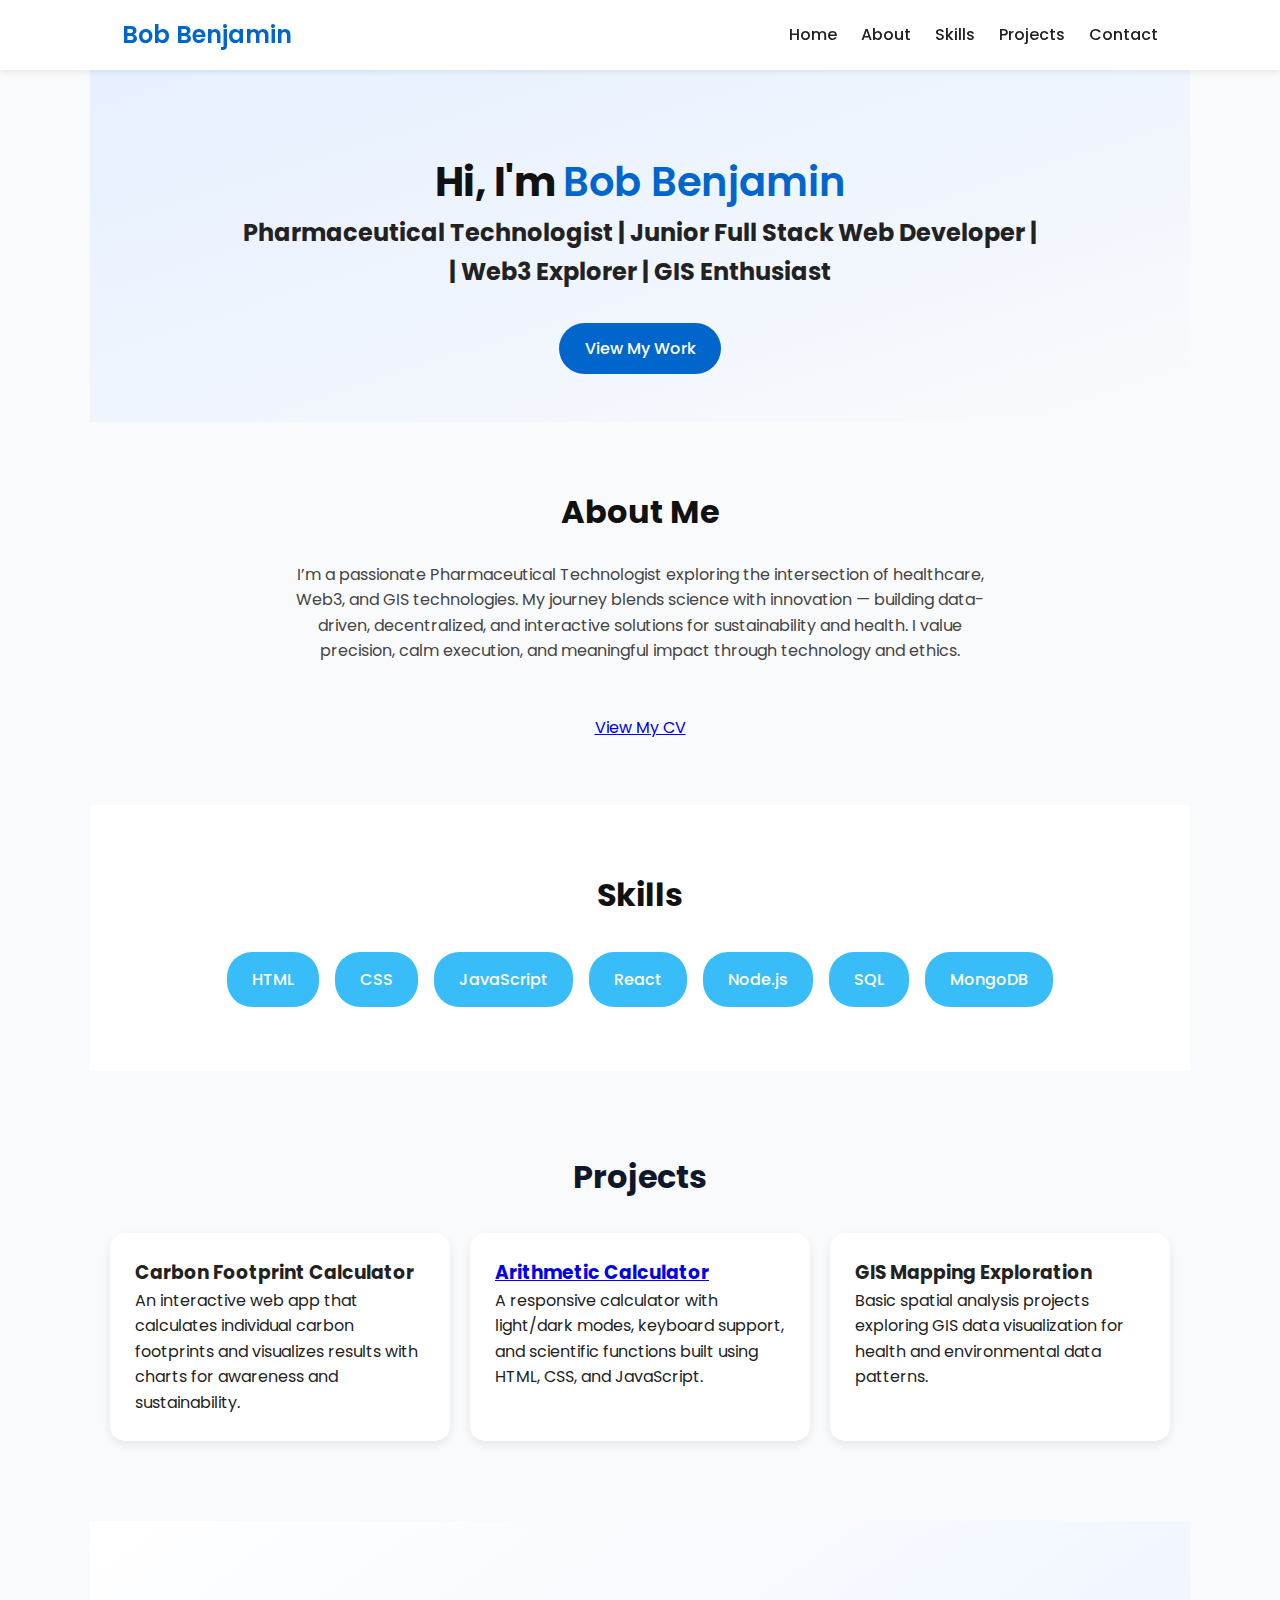
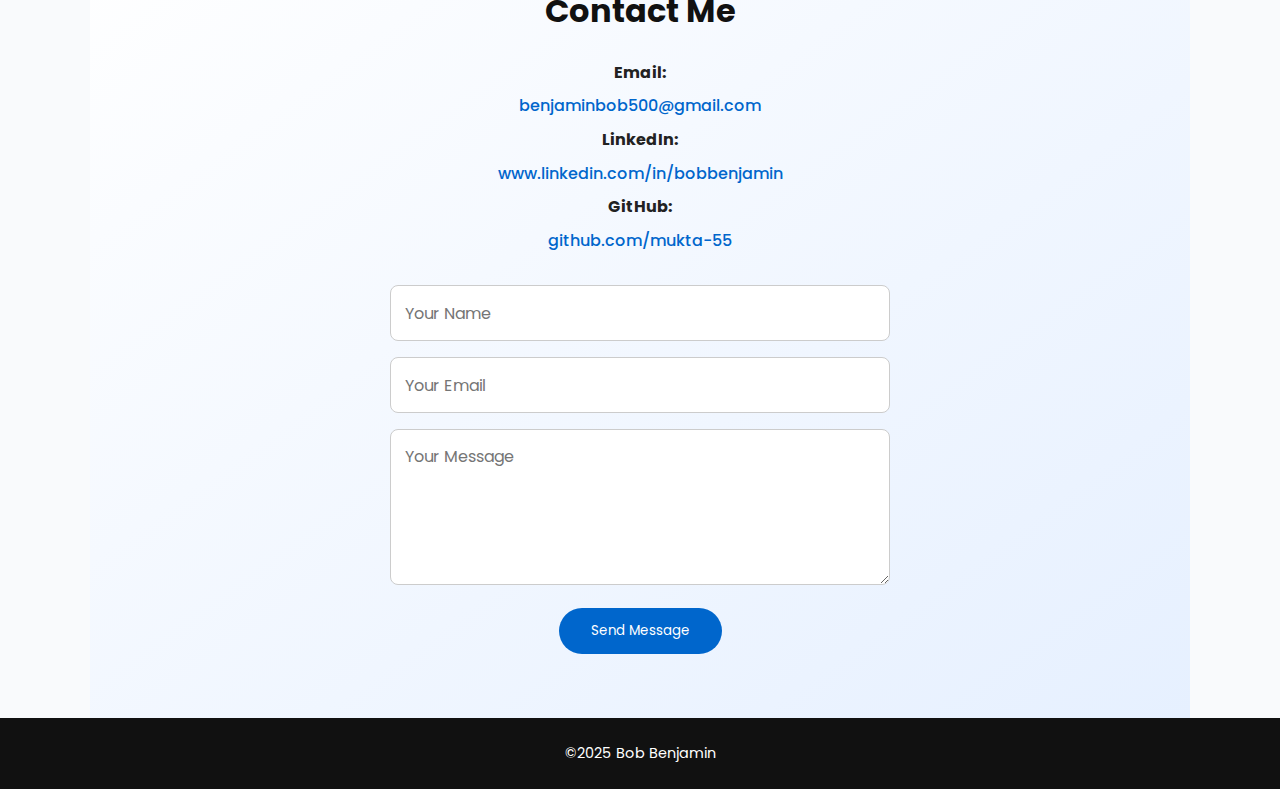
<file: index.html>
<!DOCTYPE html>
<html lang="en">
  <head>
    <meta charset="UTF-8" />
    <meta name="viewport" content="width=device-width, initial-scale=1.0" />
    <meta name="author" content="Bob Benjamin" />

    <title>Portfolio</title>
    <link rel="icon" type="image/png" href="Tag10.png" />
    <link rel="stylesheet" href="style.css" />
    <link
      href="https://fonts.googleapis.com/css2?family=Poppins:wght@300;400;600&display=swap"
      rel="stylesheet"
    />
  </head>

  <body>
    <!--  HEADER -->
    <header class="fade-in">
      <nav class="navbar">
        <div class="logo">Bob Benjamin</div>
        <ul class="nav-links">
          <li><a href="#home">Home</a></li>
          <li><a href="#about">About</a></li>
          <li><a href="#skills">Skills</a></li>
          <li><a href="#projects">Projects</a></li>
          <li><a href="#contact">Contact</a></li>
        </ul>
      </nav>
    </header>

    <!--  HERO SECTION  -->
    <section id="home" class="hero">
      <div class="hero-content slide-up">
        <h1>Hi, I'm <span>Bob Benjamin</span></h1>
        <h2>
          Pharmaceutical Technologist | Junior Full Stack Web Developer | <br />
          | Web3 Explorer | GIS Enthusiast
        </h2>
        <a href="#projects" class="btn">View My Work</a>
      </div>
    </section>

    <!--  ABOUT  -->
    <section id="about" class="about fade-in">
      <h2 class="section-title">About Me</h2>
      <p>
        I’m a passionate Pharmaceutical Technologist exploring the intersection
        of healthcare, Web3, and GIS technologies. My journey blends science
        with innovation — building data-driven, decentralized, and interactive
        solutions for sustainability and health. I value precision, calm
        execution, and meaningful impact through technology and ethics.
      </p>
      <br />
      <br />

      <div>
        <a href="#" class="btn">View My CV</a>
      </div>
    </section>

    <!--  SKILLS  -->
    <section id="skills" class="skills fade-in">
      <h2 class="section-title">Skills</h2>
      <div class="skills-container slide-up">
        <div class="skill-card">HTML</div>
        <div class="skill-card">CSS</div>
        <div class="skill-card">JavaScript</div>
        <div class="skill-card">React</div>
        <div class="skill-card">Node.js</div>
        <div class="skill-card">SQL</div>
        <div class="skill-card">MongoDB</div>
      </div>
    </section>

    <!--  PROJECTS -->
    <section id="projects" class="projects fade-in">
      <h2 class="section-title">Projects</h2>
      <div class="project-grid slide-up">
        <div class="project-card">
          <h3>Carbon Footprint Calculator</h3>
          <p>
            An interactive web app that calculates individual carbon footprints
            and visualizes results with charts for awareness and sustainability.
          </p>
        </div>
        <div class="project-card">
          <h3>
            <a href="https://stately-heliotrope-5059a0.netlify.app/"
              >Arithmetic Calculator</a
            >
          </h3>
          <p>
            A responsive calculator with light/dark modes, keyboard support, and
            scientific functions built using HTML, CSS, and JavaScript.
          </p>
        </div>
        <div class="project-card">
          <h3>GIS Mapping Exploration</h3>
          <p>
            Basic spatial analysis projects exploring GIS data visualization for
            health and environmental data patterns.
          </p>
        </div>
      </div>
    </section>

    <!-- CONTACT -->
    <section id="contact" class="contact fade-in">
      <h2 class="section-title">Contact Me</h2>
      <div class="contact-info slide-up">
        <p>
          <strong>Email:</strong>
          <a href="mailto:benjaminbob500@gmail.com">benjaminbob500@gmail.com</a>
        </p>
        <p>
          <strong>LinkedIn:</strong>
          <a href="https://www.linkedin.com/in/bobbenjamin" target="_blank"
            >www.linkedin.com/in/bobbenjamin</a
          >
        </p>
        <p>
          <strong>GitHub:</strong>
          <a href="https://github.com/mukta-55" target="_blank"
            >github.com/mukta-55</a
          >
        </p>
      </div>

      <form class="contact-form slide-up">
        <input type="text" placeholder="Your Name" required />
        <input type="email" placeholder="Your Email" required />
        <textarea placeholder="Your Message" rows="5" required></textarea>
        <button type="submit" class="btn">Send Message</button>
      </form>
    </section>

    <!--  FOOTER  -->
    <footer class="fade-in">
      <p>&copy;2025 Bob Benjamin</p>
    </footer>
  </body>
</html>
</file>
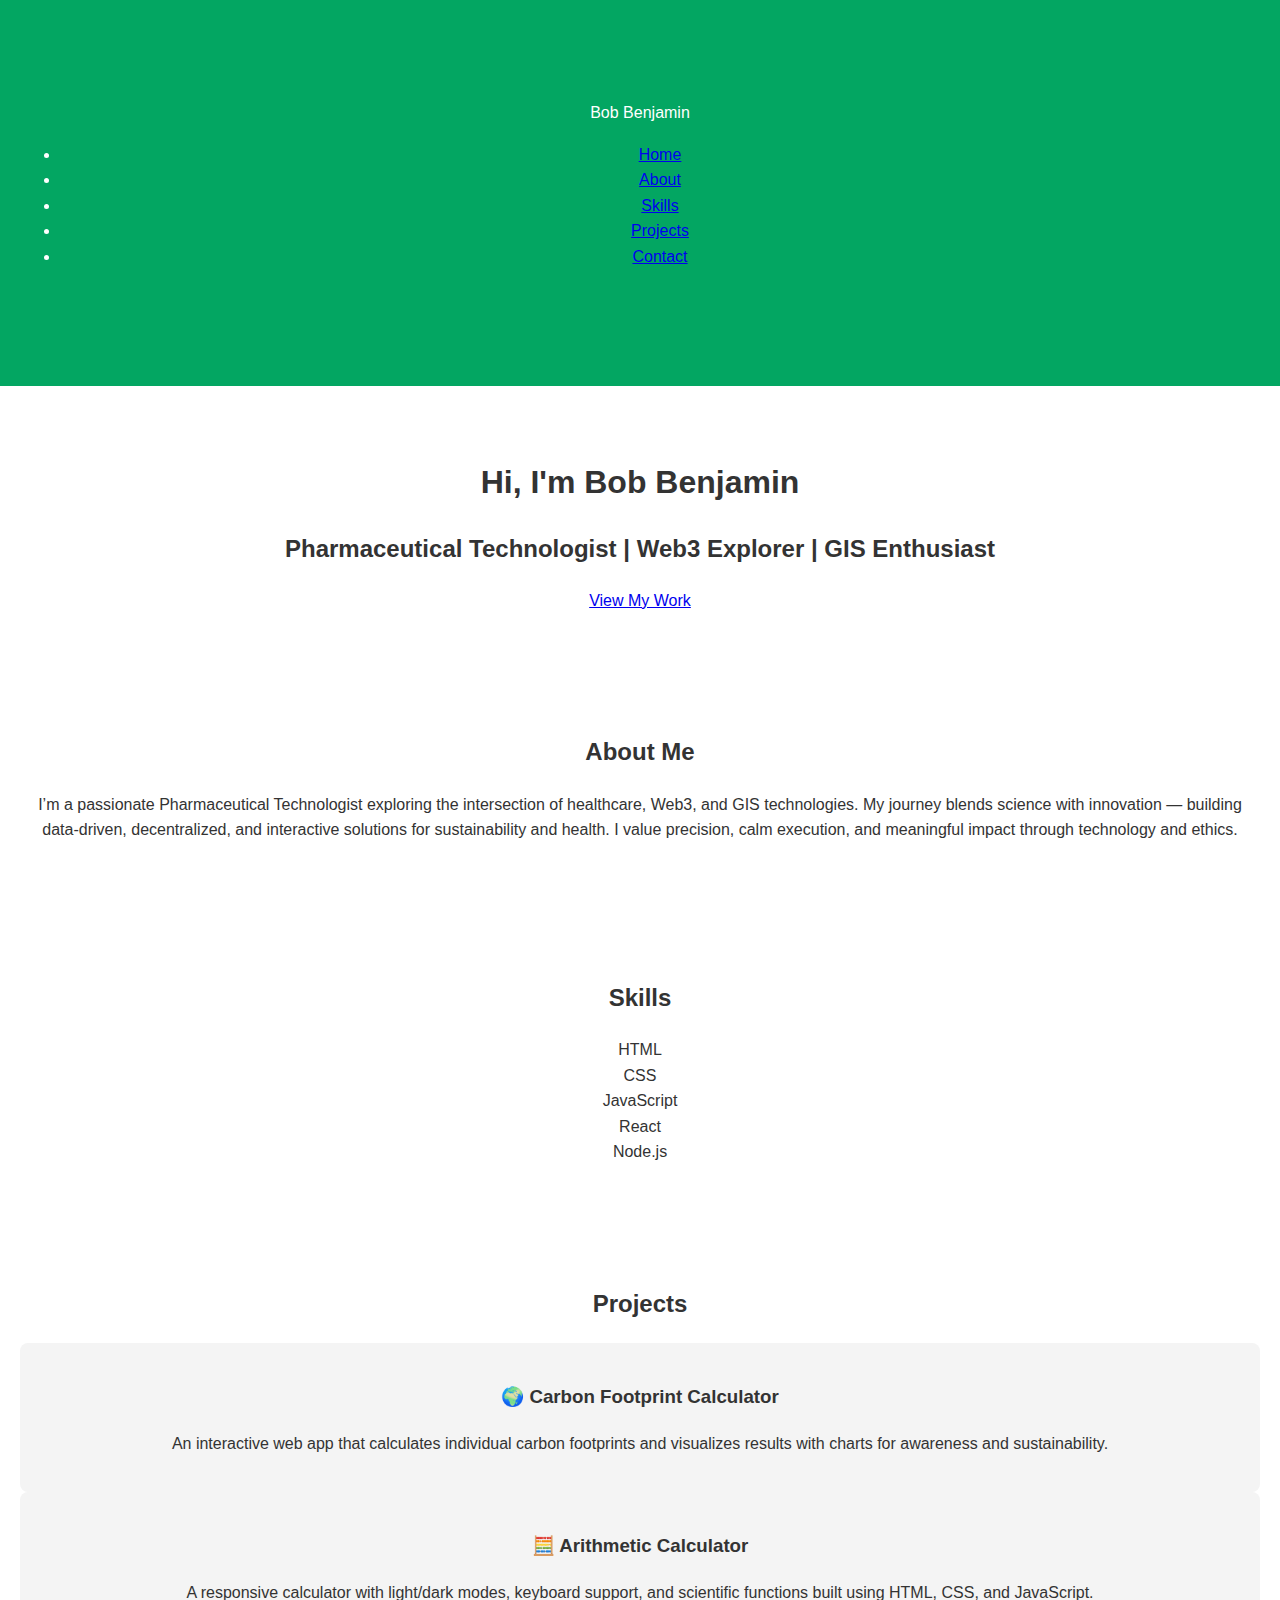
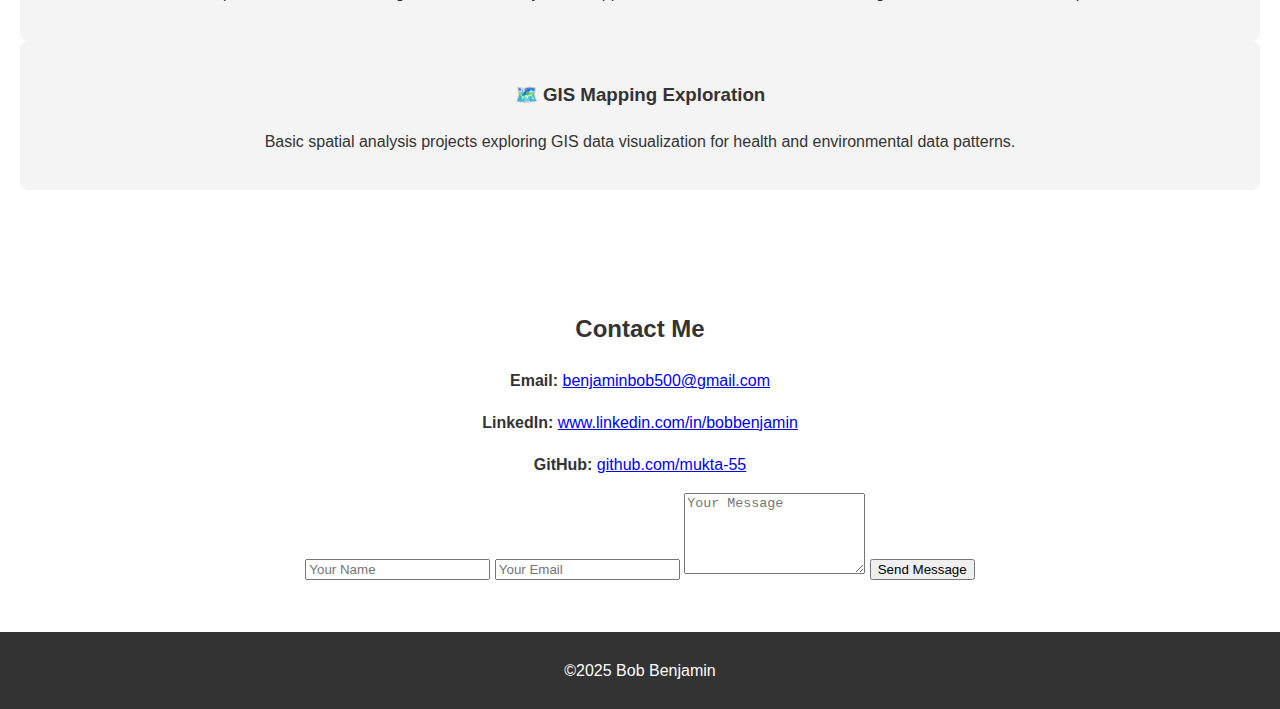
<file: Portifolio/index.html>
<!DOCTYPE html>
<html lang="en">
<head>
    <meta charset="UTF-8">
    <meta name="viewport" content="width=device-width, initial-scale=1.0">
    <title> Portfolio</title>
    <link rel="icon" type="image/png" href="Tag10.png.png">
    <link rel="stylesheet" href="style.css">
    <link href="https://fonts.googleapis.com/css2?family=Poppins:wght@300;400;600&display=swap" rel="stylesheet">
</head>
<body>
    <!-- ===== HEADER ===== -->
    <header class="fade-in">
        <nav class="navbar">
            <div class="logo">Bob Benjamin</div>
            <ul class="nav-links">
                <li><a href="#home">Home</a></li>
                <li><a href="#about">About</a></li>
                <li><a href="#skills">Skills</a></li>
                <li><a href="#projects">Projects</a></li>
                <li><a href="#contact">Contact</a></li>
            </ul>
        </nav>
    </header>

    <!-- ===== HERO SECTION ===== -->
    <section id="home" class="hero">
        <div class="hero-content slide-up">
            <h1>Hi, I'm <span>Bob Benjamin</span></h1>
            <h2>Pharmaceutical Technologist | Web3 Explorer | GIS Enthusiast</h2>
            <a href="#projects" class="btn">View My Work</a>
        </div>
    </section>

    <!-- ===== ABOUT ===== -->
    <section id="about" class="about fade-in">
        <h2 class="section-title">About Me</h2>
        <p>
            I’m a passionate Pharmaceutical Technologist exploring the intersection of healthcare, Web3, and GIS technologies. 
            My journey blends science with innovation — building data-driven, decentralized, and interactive solutions for sustainability and health. 
            I value precision, calm execution, and meaningful impact through technology and ethics.
        </p>
    </section>

    <!-- ===== SKILLS ===== -->
    <section id="skills" class="skills fade-in">
        <h2 class="section-title">Skills</h2>
        <div class="skills-container slide-up">
            <div class="skill-card">HTML</div>
            <div class="skill-card">CSS</div>
            <div class="skill-card">JavaScript</div>
            <div class="skill-card">React</div>
            <div class="skill-card">Node.js</div>
        </div>
    </section>

    <!-- ===== PROJECTS ===== -->
    <section id="projects" class="projects fade-in">
        <h2 class="section-title">Projects</h2>
        <div class="project-grid slide-up">
            <div class="project-card">
                <h3>🌍 Carbon Footprint Calculator</h3>
                <p>An interactive web app that calculates individual carbon footprints and visualizes results with charts for awareness and sustainability.</p>
            </div>
            <div class="project-card">
                <h3>🧮 Arithmetic Calculator</h3>
                <p>A responsive calculator with light/dark modes, keyboard support, and scientific functions built using HTML, CSS, and JavaScript.</p>
            </div>
            <div class="project-card">
                <h3>🗺️ GIS Mapping Exploration</h3>
                <p>Basic spatial analysis projects exploring GIS data visualization for health and environmental data patterns.</p>
            </div>
        </div>
    </section>

    <!-- ===== CONTACT ===== -->
    <section id="contact" class="contact fade-in">
        <h2 class="section-title">Contact Me</h2>
        <div class="contact-info slide-up">
            <p><strong>Email:</strong> <a href="mailto:benjaminbob500@gmail.com">benjaminbob500@gmail.com</a></p>
            <p><strong>LinkedIn:</strong> <a href="https://www.linkedin.com/in/bobbenjamin" target="_blank">www.linkedin.com/in/bobbenjamin</a></p>
            <p><strong>GitHub:</strong> <a href="https://github.com/mukta-55" target="_blank">github.com/mukta-55</a></p>
        </div>

        <form class="contact-form slide-up">
            <input type="text" placeholder="Your Name" required>
            <input type="email" placeholder="Your Email" required>
            <textarea placeholder="Your Message" rows="5" required></textarea>
            <button type="submit" class="btn">Send Message</button>
        </form>
    </section>

    <!-- ===== FOOTER ===== -->
    <footer class="fade-in">
        <p>&copy;2025 Bob Benjamin </p>
    </footer>
</body>
</html>
</file>
<file: Portifolio/style.css>
/* General Styles */
body {
  font-family: Arial, sans-serif;
  margin: 0;
  line-height: 1.6;
  color: #333;
}

/* Header */
header {
  background: #03a662;
  color: white;
  text-align: center;
  padding: 100px 20px;
}

header h1 {
  font-size: 3rem;
}

header .btn {
  display: inline-block;
  margin-top: 20px;
  padding: 10px 20px;
  background: white;
  color: #007acc;
  text-decoration: none;
  border-radius: 5px;
  font-weight: bold;
}

/* Section Styles */
section {
  padding: 50px 20px;
  text-align: center;
}

.projects-grid {
  display: grid;
  grid-template-columns: repeat(auto-fit, minmax(200px, 1fr));
  gap: 20px;
  margin-top: 20px;
}

.project-card {
  background: #f4f4f4;
  padding: 20px;
  border-radius: 8px;
}

/* Footer */
footer {
  background: #333;
  color: white;
  text-align: center;
  padding: 10px;
}
</file>
<file: style.css>
/*  GENERAL RESET  */
* {
  margin: 0;
  padding: 0;
  box-sizing: border-box;
  font-family: "Poppins", sans-serif;
}

body {
  background-color: #f9fafc;
  color: #222;
  line-height: 1.6;
}

/* HEADER  */
header {
  background-color: #ffffff;
  box-shadow: 0 2px 6px rgba(0, 0, 0, 0.08);
  position: sticky;
  top: 0;
  z-index: 100;
}

nav {
  display: flex;
  justify-content: space-between;
  align-items: center;
  max-width: 1100px;
  margin: auto;
  padding: 1rem 2rem;
}

.logo {
  font-size: 1.5rem;
  font-weight: 600;
  color: #0066cc;
}

nav ul {
  list-style: none;
  display: flex;
  gap: 1.5rem;
}

nav ul li a {
  text-decoration: none;
  color: #222;
  font-weight: 500;
  transition: color 0.3s ease;
}

nav ul li a:hover {
  color: #0066cc;
}

/*  HERO SECTION */
.hero {
  text-align: center;
  padding: 5rem 1rem 3rem;
  background: linear-gradient(to bottom right, #e6f0ff, #f9fafc);
}

.hero h1 {
  font-size: 2.5rem;
  color: #111;
}

.hero p {
  margin-top: 1rem;
  font-size: 1.1rem;
  color: #555;
}

.hero span {
  color: #0066cc;
  font-weight: 600;
}

.hero .btn {
  display: inline-block;
  margin-top: 2rem;
  background-color: #0066cc;
  color: #fff;
  padding: 0.8rem 1.6rem;
  border-radius: 30px;
  text-decoration: none;
  font-weight: 500;
  transition: background-color 0.3s ease;
}

.hero .btn:hover {
  background-color: #004d99;
} 

/*  SECTIONS  */
section {
    padding: 80px 20px;
    max-width: 1100px;
    margin: 0 auto;
}

.section-title {
    text-align: center;
    font-size: 2rem;
    color: #0f172a;
    margin-bottom: 30px;
}


/* ABOUT SECTION */
.about {
  max-width: 1100px;
  margin: 4rem auto;
  padding: 0 1rem;
  text-align: center;
}

.about h2 {
  font-size: 2rem;
  color: #111;
  margin-bottom: 1.5rem;
}

.about p {
  font-size: 1rem;
  color: #444;
  max-width: 700px;
  margin: auto;
}


/*  SKILLS  */
.skills-container {
    display: flex;
    flex-wrap: wrap;
    justify-content: center;
    gap: 15px;
}

.skill-card {
    background: #38bdf8;
    color: #fff;
    padding: 15px 25px;
    border-radius: 25px;
    font-weight: 500;
    transition: transform 0.3s;
}

.skill-card:hover {
    transform: translateY(-5px);
}

/*  PROJECTS */
.project-grid {
    display: grid;
    grid-template-columns: repeat(auto-fit, minmax(280px, 1fr));
    gap: 20px;
}

.project-card {
    background: #fff;
    padding: 25px;
    border-radius: 15px;
    box-shadow: 0 4px 10px rgba(0,0,0,0.08);
    transition: transform 0.3s, box-shadow 0.3s;
}

.project-card:hover {
    transform: translateY(-6px);
    box-shadow: 0 6px 14px rgba(0,0,0,0.12);
}

/*  SKILLS SECTION  */
.skills {
  background-color: #ffffff;
  padding: 4rem 1rem;
}

.skills h2 {
  text-align: center;
  margin-bottom: 2rem;
  color: #111;
}

.skills-container {
  max-width: 900px;
  margin: auto;
  display: flex;
  flex-wrap: wrap;
  justify-content: center;
  gap: 1rem;
}

.skill-box {
  background-color: #f1f5ff;
  padding: 1rem 2rem;
  border-radius: 10px;
  font-weight: 500;
  color: #0066cc;
  transition: all 0.3s ease;
}

.skill-box:hover {
  background-color: #0066cc;
  color: #fff;
}

/* CONTACT SECTION  */
.contact {
  padding: 4rem 1rem;
  background: linear-gradient(to bottom right, #ffffff, #e6f0ff);
  text-align: center;
}

.contact h2 {
  color: #111;
  margin-bottom: 1.5rem;
}

.contact-info {
  margin-bottom: 2rem;
}

.contact-info a {
  display: block;
  color: #0066cc;
  text-decoration: none;
  margin: 0.5rem 0;
  font-weight: 500;
}

.contact-info a:hover {
  text-decoration: underline;
}

form {
  max-width: 500px;
  margin: 0 auto;
}

form input,
form textarea {
  width: 100%;
  padding: 0.9rem;
  margin-bottom: 1rem;
  border: 1px solid #ccc;
  border-radius: 8px;
  font-size: 1rem;
}

form button {
  background-color: #0066cc;
  color: #fff;
  padding: 0.8rem 2rem;
  border: none;
  border-radius: 30px;
  cursor: pointer;
  transition: background-color 0.3s ease;
}

form button:hover {
  background-color: #004d99;
}

/* FOOTER  */
footer {
  text-align: center;
  background-color: #111;
  color: #fff;
  padding: 1.5rem 0;
  font-size: 0.9rem;
}

/*  RESPONSIVE DESIGN  */
@media (max-width: 768px) {
  nav ul {
    display: none;
  }

  .skills-container {
    flex-direction: column;
    align-items: center;
  }

  .hero h1 {
    font-size: 2rem;
  }

  .hero p {
    font-size: 1rem;
  }

  form input,
  form textarea {
    font-size: 0.95rem;
  }
}
</file>
